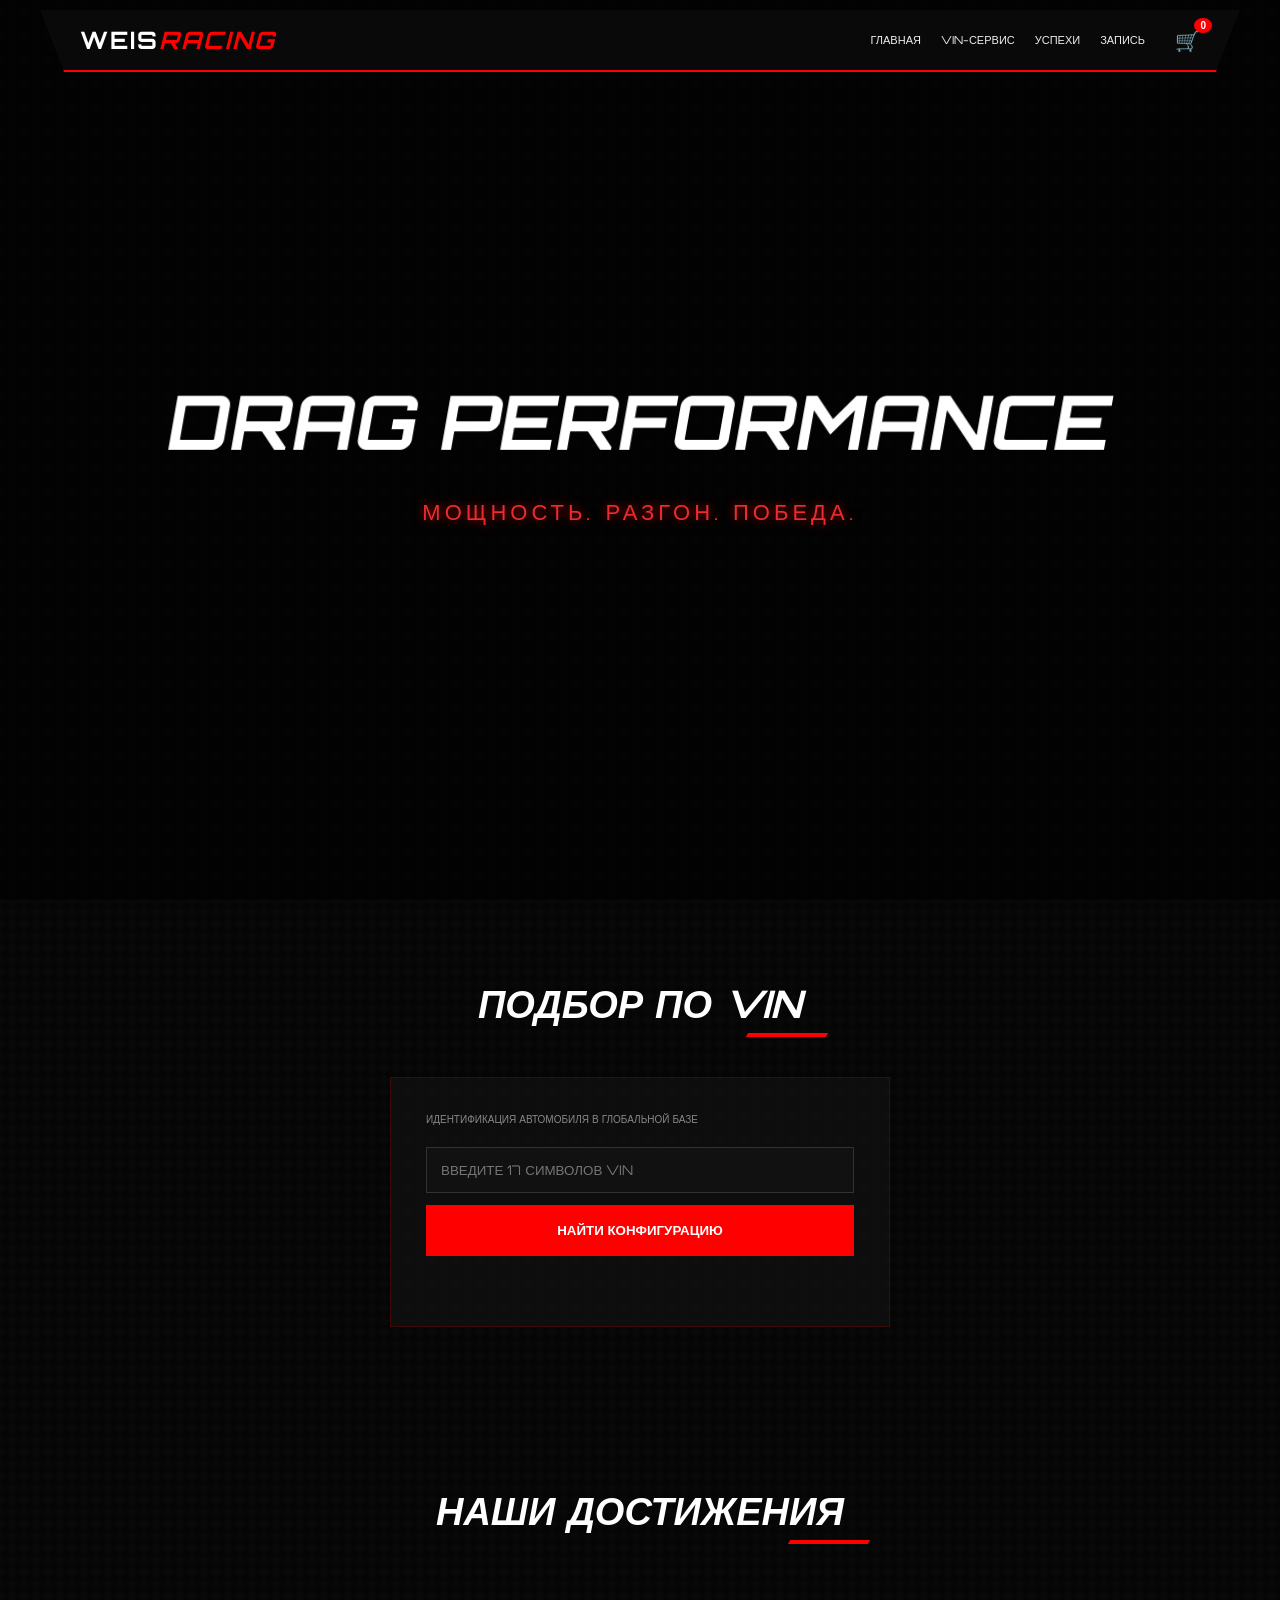
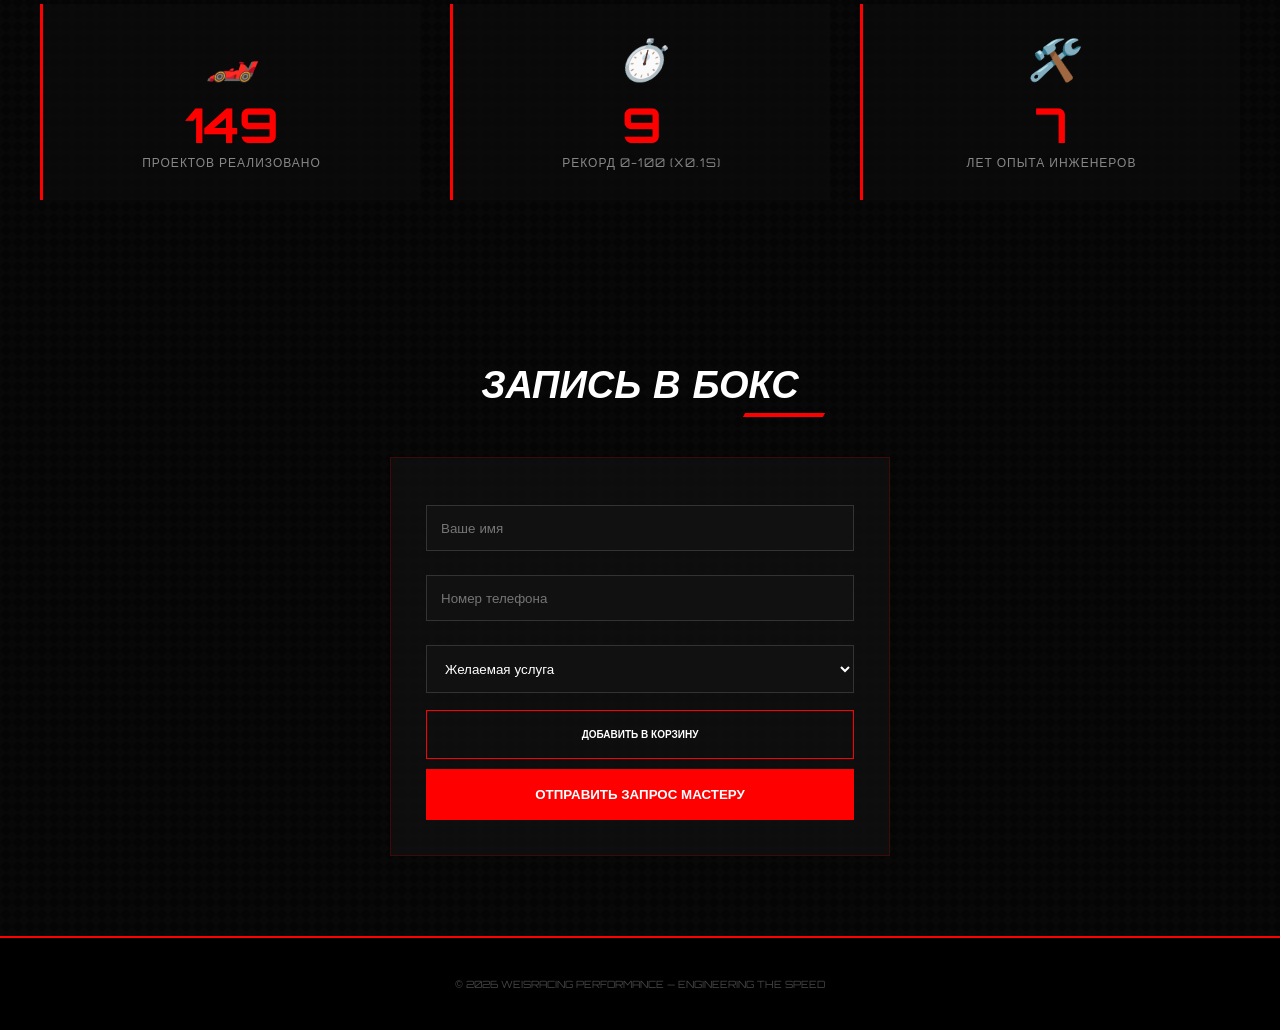
<file: mainPage/index.html>
<!DOCTYPE html>
<html lang="ru">
<head>
    <meta charset="UTF-8">
    <meta name="viewport" content="width=device-width, initial-scale=1.0">
    <title>weisRacing | Drag Performance & Engineering</title>

    <link href="https://fonts.googleapis.com/css2?family=Orbitron:wght@400;700&display=swap" rel="stylesheet">
    <link rel="stylesheet" href="style.css">
</head>
<body>

<div id="sideCart" class="side-cart">
    <div class="cart-header">
        <h3>КОРЗИНА</h3>
        <span class="cart-close" onclick="toggleCart()">×</span>
    </div>
    <div id="cartItemsList" class="cart-items-list">
        </div>
    <div class="cart-footer">
        <div class="total-price">ИТОГО: <span id="cartTotal">0</span> MDL</div>
        <button class="checkout-btn" onclick="location.href='checkout.html'">ОФОРМИТЬ ЗАКАЗ</button>
    </div> </div> <header>
    <div class="header-container">
        <div class="logo">weis<span class="logo-r">Racing</span></div>
        <div class="header-right">
            <nav>
                <a href="#" class="nav-link">Главная</a>
                <a href="#vin" class="nav-link">VIN-Сервис</a>
                <a href="#achievements" class="nav-link">Успехи</a>
                <a href="#booking" class="nav-link">Запись</a>
            </nav>
            <div class="cart-trigger" onclick="toggleCart()">
                🛒 <span class="cart-badge" id="cartBadge">0</span>
            </div>
        </div>
    </div>
</header>

<section class="hero">
    <video autoplay muted loop playsinline>
        <source src="cars.mp4" type="video/mp4">
    </video>
    <h2>DRAG PERFORMANCE</h2>
    <p>Мощность. Разгон. Победа.</p>
</section>

<section id="vin" class="section">
    <h2>Подбор по VIN</h2>
    <div class="card-box">
        <p style="font-size: 10px; color: #888; margin-bottom: 10px; text-transform: uppercase;">Идентификация автомобиля в глобальной базе</p>
        <input type="text" id="vin-input" placeholder="Введите 17 символов VIN" maxlength="17" style="text-transform: uppercase;">
        <button onclick="checkVin()">Найти конфигурацию</button>
        <div id="vin-res" class="res-box"></div>
    </div>
</section>

<section id="achievements" class="section">
    <h2>Наши достижения</h2>
    <div class="stats">
        <div class="stat">
            <i class="stat-icon">🏎️</i>
            <span class="counter" data-target="350">0</span>
            <p>Проектов реализовано</p>
        </div>
        <div class="stat">
            <i class="stat-icon">⏱️</i>
            <span class="counter" data-target="21">0</span>
            <p>Рекорд 0-100 (x0.1s)</p>
        </div>
        <div class="stat">
            <i class="stat-icon">🛠️</i>
            <span class="counter" data-target="15">0</span>
            <p>Лет опыта инженеров</p>
        </div>
    </div>
</section>

<section id="booking" class="section">
    <h2>Запись в бокс</h2>
    <div class="card-box">
        <form onsubmit="event.preventDefault(); alert('Заявка принята! Инженер свяжется с вами в ближайшее время.');">
            <input type="text" placeholder="Ваше имя" required>
            <input type="tel" placeholder="Номер телефона" required>
            <select id="serviceSelect" required>
                <option value="" disabled selected>Желаемая услуга</option>
                <option data-price="25000">Чип-тюнинг Stage 1</option>
                <option data-price="45000">Чип-тюнинг Stage 2</option>
                <option data-price="15000">Диагностика ЭБУ</option>
            </select>
            <button type="button" class="add-to-cart-btn" onclick="addToCartFromForm()">Добавить в корзину</button>
            <button type="submit" style="margin-top: 10px;">Отправить запрос мастеру</button>
        </form>
    </div>
</section>

<footer>
    <p>© 2026 WEISRACING PERFORMANCE — ENGINEERING THE SPEED</p>
</footer>

<script src="script.js"></script>
</body>
</html>
</file>
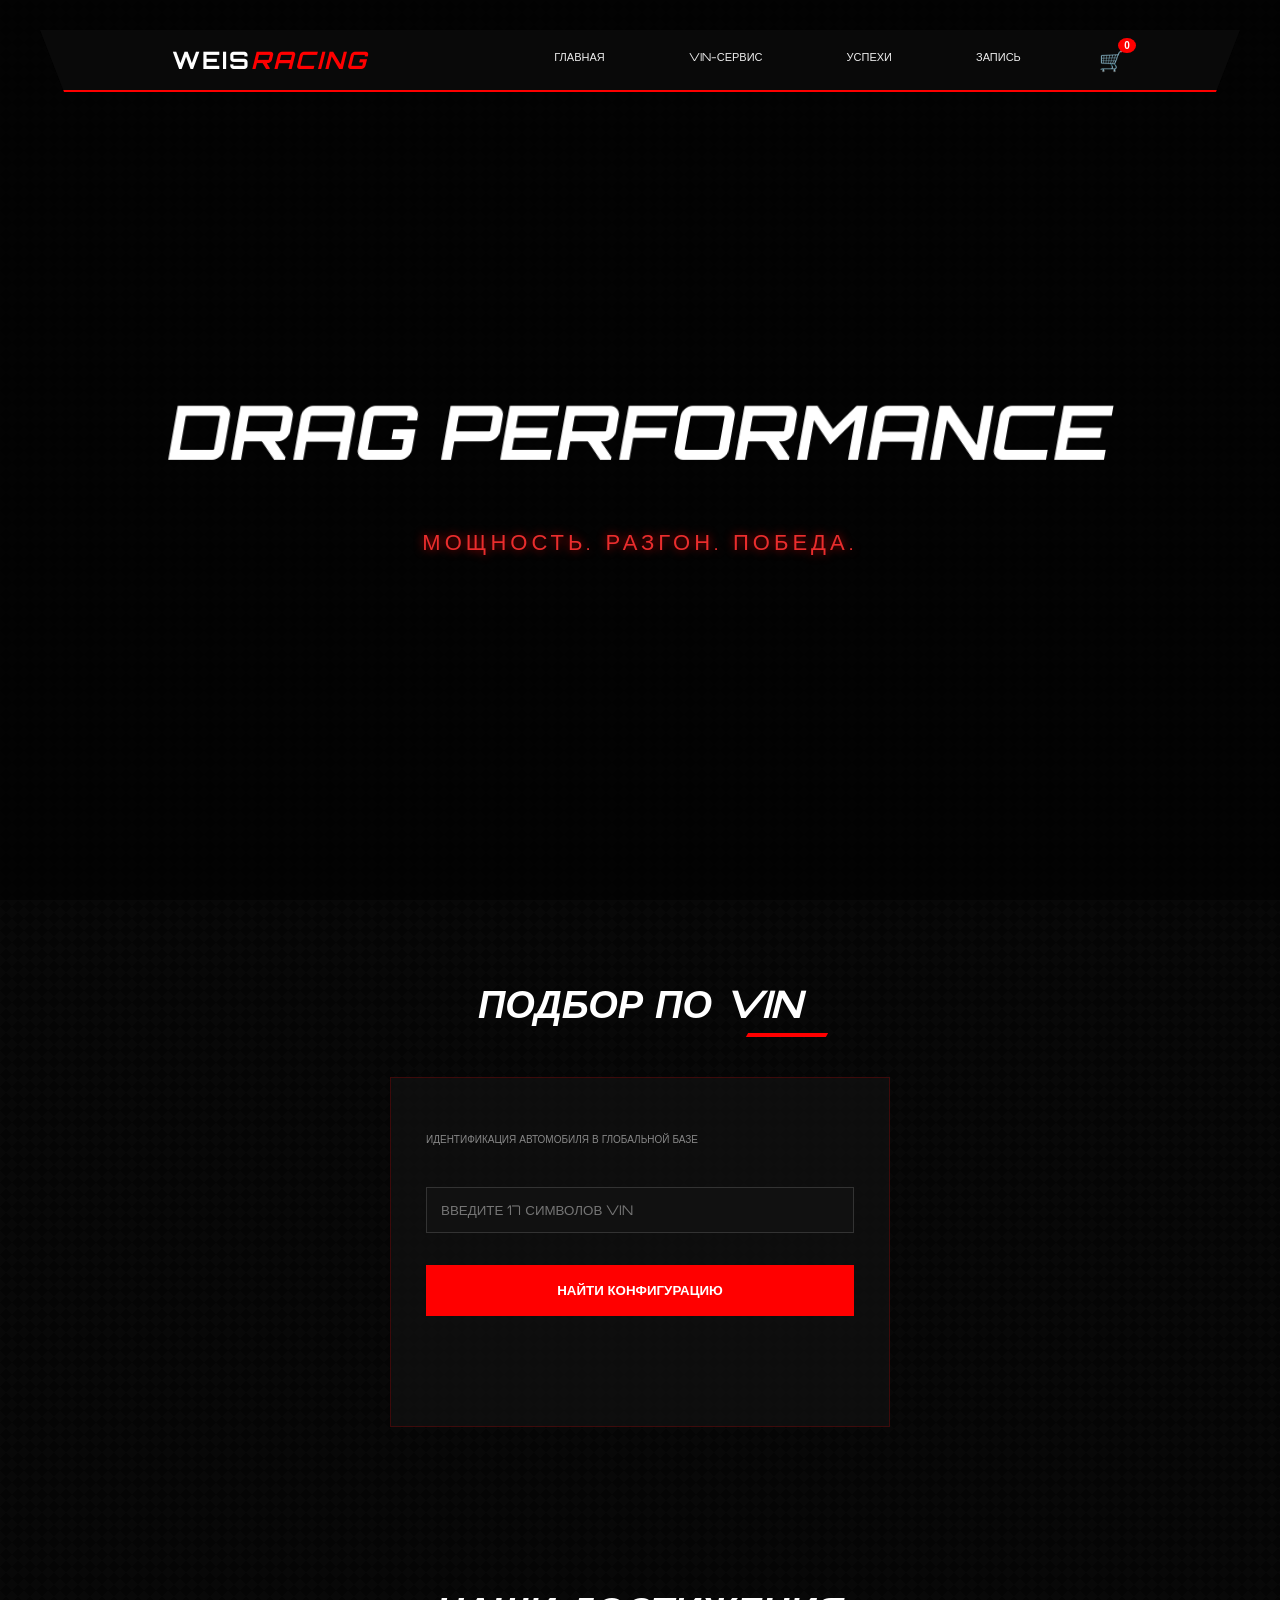
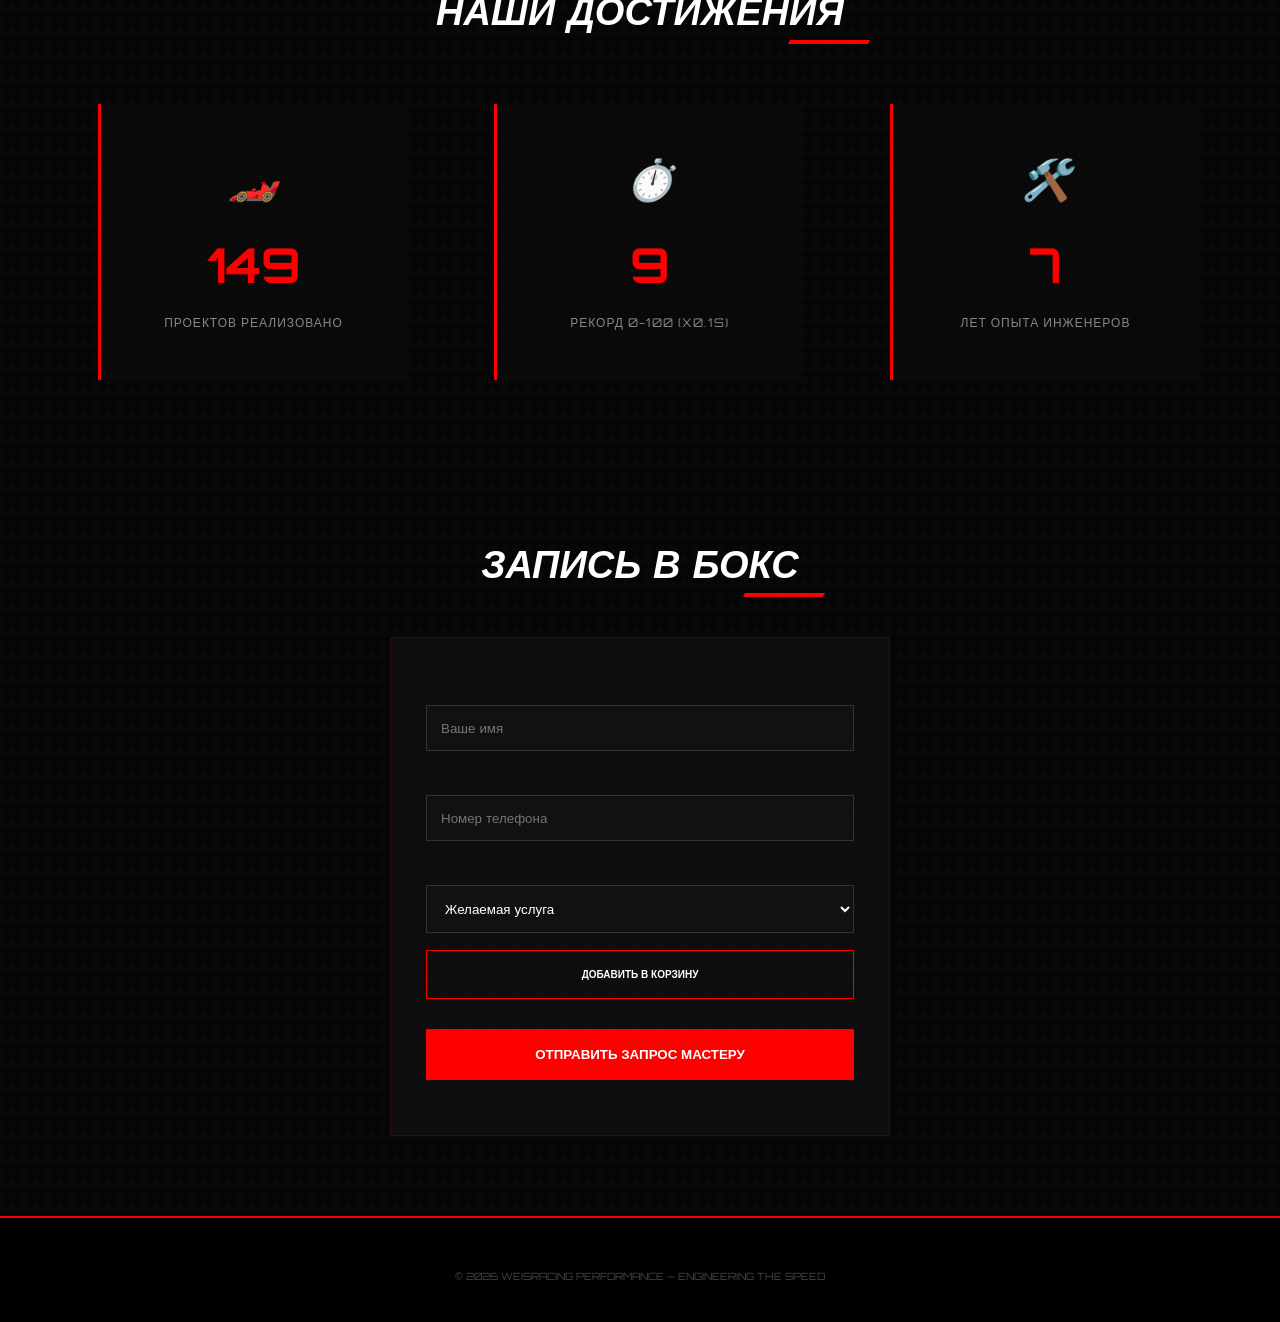
<file: WeisRacing.html>
<!DOCTYPE html>
<html lang="ru">
<head>
    <meta charset="UTF-8">
    <meta name="viewport" content="width=device-width, initial-scale=1.0">
    <title>weisRacing | Drag Performance & Engineering</title>

    <link href="https://fonts.googleapis.com/css2?family=Orbitron:wght@400;700&display=swap" rel="stylesheet">

    <style>
        /* --- ГЛОБАЛЬНЫЕ СТИЛИ --- */
        * { margin: 0; padding: 0; box-sizing: border-box; }
        html { scroll-behavior: smooth; }
        ::-webkit-scrollbar { width: 8px; }
        ::-webkit-scrollbar-track { background: #050505; }
        ::-webkit-scrollbar-thumb { background: red; border-radius: 10px; }

        body { 
            font-family: 'Orbitron', sans-serif; 
            background-color: #050505;
            background-image: 
                linear-gradient(45deg, #080808 25%, transparent 25%), 
                linear-gradient(-45deg, #080808 25%, transparent 25%), 
                linear-gradient(45deg, transparent 75%, #080808 75%), 
                linear-gradient(-45deg, transparent 75%, #080808 75%);
            background-size: 12px 12px;
            color: white; 
            overflow-x: hidden;
        }

        /* --- АНИМАЦИИ --- */
        @keyframes heroEnter {
            0% { opacity: 0; transform: skewX(-10deg) scale(1.3); filter: blur(15px); }
            100% { opacity: 1; transform: skewX(-10deg) scale(1); filter: blur(0); }
        }

        @keyframes fadeInUp {
            0% { opacity: 0; transform: translateY(20px); }
            100% { opacity: 1; transform: translateY(0); }
        }

        /* --- ШАПКА --- */
        header { position: fixed; width: 100%; top: 0; z-index: 1000; background: transparent; padding: 10px 0; }
        .header-container {
            max-width: 1200px; margin: 0 auto; background: rgba(10, 10, 10, 0.96);
            backdrop-filter: blur(15px); display: flex; justify-content: space-between;
            align-items: center; padding: 15px 40px; border-bottom: 2px solid red;
            clip-path: polygon(0 0, 100% 0, 98% 100%, 2% 100%);
        }
        .logo { font-size: 24px; font-weight: 700; text-transform: uppercase; letter-spacing: 2px; }
        .logo-r { color: red; font-style: italic; }
        
        .header-right { display: flex; align-items: center; gap: 30px; }
        nav { display: flex; gap: 20px; }
        nav .nav-link { color: #eee; text-decoration: none; font-size: 11px; text-transform: uppercase; transition: 0.3s; }
        nav .nav-link:hover { color: red; }

        /* СТИЛЬ КОРЗИНЫ В ШАПКЕ */
        .cart-trigger { position: relative; cursor: pointer; font-size: 20px; transition: 0.3s; }
        .cart-trigger:hover { color: red; transform: scale(1.1); }
        .cart-badge { 
            position: absolute; top: -10px; right: -12px; background: red; color: white; 
            font-size: 10px; padding: 2px 6px; border-radius: 50%; font-family: sans-serif; font-weight: bold;
        }

        /* --- HERO --- */
        .hero { height: 100vh; display: flex; flex-direction: column; align-items: center; justify-content: center; position: relative; overflow: hidden; text-align: center; }
        .hero video { position: absolute; width: 100%; height: 100%; object-fit: cover; z-index: 0; }
        .hero::after { content: ''; position: absolute; width: 100%; height: 100%; background: rgba(0,0,0,0.6); z-index: 1; }
        
        .hero h2 {
            font-size: clamp(32px, 8vw, 75px); z-index: 2; text-transform: uppercase; 
            transform: skewX(-10deg); filter: drop-shadow(0 0 15px rgba(255, 0, 0, 0.8));
            animation: heroEnter 1.2s ease-out forwards;
        }
        
        .hero p {
            margin-top: 30px; font-size: clamp(14px, 4vw, 22px); z-index: 2; 
            text-transform: uppercase; letter-spacing: 4px; 
            color: rgba(255, 50, 50, 0.9); text-shadow: 0 0 10px rgba(255, 0, 0, 0.7);
            opacity: 0; animation: fadeInUp 1s ease-out 0.8s forwards;
        }

        /* --- СЕКЦИИ --- */
        .section { padding: 80px 20px; text-align: center; }
        .section h2 { font-size: clamp(24px, 5vw, 38px); text-transform: uppercase; margin-bottom: 50px; font-style: italic; position: relative; display: inline-block; }
        .section h2::after { content: ''; position: absolute; bottom: -10px; right: -25px; width: 80px; height: 4px; background: red; transform: skewX(-30deg); }

        /* --- ДОСТИЖЕНИЯ --- */
        .stats { display: flex; justify-content: center; gap: 30px; margin-top: 20px; flex-wrap: wrap; max-width: 1200px; margin-left: auto; margin-right: auto; }
        .stat { 
            flex: 1; min-width: 250px; padding: 30px; background: rgba(10,10,10,0.8); 
            border-left: 3px solid red; opacity: 0; transform: translateY(30px); transition: 0.8s ease-out;
        }
        .stat.active { opacity: 1; transform: translateY(0); }
        .stat-icon { font-size: 40px; display: block; margin-bottom: 10px; }
        .stat span { display: block; font-size: 48px; color: red; font-weight: bold; }
        .stat p { font-size: 12px; color: #888; text-transform: uppercase; letter-spacing: 1px; }

        /* --- КАРТОЧКИ ФОРМ --- */
        .card-box { 
            max-width: 500px; margin: 0 auto; text-align: left; padding: 35px; 
            background: rgba(15, 15, 15, 0.9); border: 1px solid rgba(255, 0, 0, 0.2); 
            transition: 0.4s; position: relative;
        }
        .card-box input, .card-box select { width: 100%; padding: 14px; margin: 12px 0; background: #111; border: 1px solid #333; color: white; font-family: inherit; outline: none; }
        .card-box button { width: 100%; padding: 18px; background: red; border: none; color: white; font-weight: bold; cursor: pointer; text-transform: uppercase; transition: 0.3s; }
        .card-box button:hover { background: #b30000; }

        /* Кнопка "В корзину" внутри селекта/формы */
        .add-to-cart-btn { background: transparent !important; border: 1px solid red !important; margin-top: 5px !important; font-size: 10px; }
        .add-to-cart-btn:hover { background: red !important; }

        .res-box { margin-top: 15px; font-size: 13px; color: #aaa; min-height: 20px; }

        /* --- ВЫЕЗЖАЮЩАЯ КОРЗИНА --- */
        .side-cart {
            position: fixed; top: 0; right: -400px; width: 380px; height: 100%;
            background: rgba(5, 5, 5, 0.98); backdrop-filter: blur(20px);
            z-index: 2000; transition: 0.5s cubic-bezier(0.4, 0, 0.2, 1);
            border-left: 2px solid red; padding: 40px;
            display: flex; flex-direction: column;
        }
        .side-cart.open { right: 0; }
        .cart-header { display: flex; justify-content: space-between; align-items: center; border-bottom: 1px solid #222; padding-bottom: 20px; margin-bottom: 20px; }
        .cart-close { cursor: pointer; color: red; font-size: 24px; }
        .cart-items-list { flex-grow: 1; overflow-y: auto; }
        .cart-item { display: flex; justify-content: space-between; align-items: center; background: #111; padding: 15px; margin-bottom: 10px; border-left: 2px solid red; }
        .cart-item-title { font-size: 12px; text-transform: uppercase; }
        .cart-item-remove { color: #555; cursor: pointer; transition: 0.3s; }
        .cart-item-remove:hover { color: red; }
        .cart-footer { border-top: 1px solid #222; padding-top: 20px; }
        .total-price { font-size: 20px; text-align: right; margin-bottom: 20px; }
        .checkout-btn { width: 100%; padding: 15px; background: red; color: white; border: none; font-weight: bold; text-transform: uppercase; cursor: pointer; }

        footer { padding: 40px; background: #000; border-top: 2px solid red; text-align: center; color: #444; font-size: 10px; }

        @media (max-width: 768px) {
            .header-container { clip-path: none; flex-direction: column; }
            .hero h2 { font-size: 32px; }
            .side-cart { width: 100%; right: -100%; }
        }
    </style>
</head>
<body>

<div id="sideCart" class="side-cart">
    <div class="cart-header">
        <h3>КОРЗИНА</h3>
        <span class="cart-close" onclick="toggleCart()">×</span>
    </div>
    <div id="cartItemsList" class="cart-items-list">
        </div>
    <div class="cart-footer">
        <div class="total-price">ИТОГО: <span id="cartTotal">0</span> ₽</div>
        <button class="checkout-btn" onclick="alert('Переход к оплате...')">ОФОРМИТЬ ЗАКАЗ</button>
    </div>
</div>

<header>
    <div class="header-container">
        <div class="logo">weis<span class="logo-r">Racing</span></div>
        <div class="header-right">
            <nav>
                <a href="#" class="nav-link">Главная</a>
                <a href="#vin" class="nav-link">VIN-Сервис</a>
                <a href="#achievements" class="nav-link">Успехи</a>
                <a href="#booking" class="nav-link">Запись</a>
            </nav>
            <div class="cart-trigger" onclick="toggleCart()">
                🛒 <span class="cart-badge" id="cartBadge">0</span>
            </div>
        </div>
    </div>
</header>

<section class="hero">
    <video autoplay muted loop playsinline><source src="../vids/cars.mp4" type="video/mp4"></video>
    <h2>DRAG PERFORMANCE</h2>
    <p>Мощность. Разгон. Победа.</p>
</section>

<section id="vin" class="section">
    <h2>Подбор по VIN</h2>
    <div class="card-box">
        <p style="font-size: 10px; color: #888; margin-bottom: 10px; text-transform: uppercase;">Идентификация автомобиля в глобальной базе</p>
        <input type="text" id="vin-input" placeholder="Введите 17 символов VIN" maxlength="17" style="text-transform: uppercase;">
        <button onclick="checkVin()">Найти конфигурацию</button>
        <div id="vin-res" class="res-box"></div>
    </div>
</section>

<section id="achievements" class="section">
    <h2>Наши достижения</h2>
    <div class="stats">
        <div class="stat">
            <i class="stat-icon">🏎️</i>
            <span class="counter" data-target="350">0</span>
            <p>Проектов реализовано</p>
        </div>
        <div class="stat">
            <i class="stat-icon">⏱️</i>
            <span class="counter" data-target="21">0</span>
            <p>Рекорд 0-100 (x0.1s)</p>
        </div>
        <div class="stat">
            <i class="stat-icon">🛠️</i>
            <span class="counter" data-target="15">0</span>
            <p>Лет опыта инженеров</p>
        </div>
    </div>
</section>

<section id="booking" class="section">
    <h2>Запись в бокс</h2>
    <div class="card-box">
        <form onsubmit="event.preventDefault(); alert('Заявка принята! Инженер свяжется с вами в ближайшее время.');">
            <input type="text" placeholder="Ваше имя" required>
            <input type="tel" placeholder="Номер телефона" required>
            <select id="serviceSelect" required>
                <option value="" disabled selected>Желаемая услуга</option>
                <option data-price="25000">Чип-тюнинг Stage 1</option>
                <option data-price="45000">Чип-тюнинг Stage 2</option>
                <option data-price="15000">Диагностика ЭБУ</option>
            </select>
            <button type="button" class="add-to-cart-btn" onclick="addToCartFromForm()">Добавить в корзину</button>
            <button type="submit" style="margin-top: 10px;">Отправить запрос мастеру</button>
        </form>
    </div>
</section>

<footer>
    <p>© 2026 WEISRACING PERFORMANCE — ENGINEERING THE SPEED</p>
</footer>

<script>
// ЛОГИКА КОРЗИНЫ
let cart = JSON.parse(localStorage.getItem('weisCart')) || [];

function toggleCart() {
    document.getElementById('sideCart').classList.toggle('open');
}

function addToCartFromForm() {
    const select = document.getElementById('serviceSelect');
    const selectedOption = select.options[select.selectedIndex];
    
    if (select.value === "") {
        alert("Выберите услугу!");
        return;
    }

    const item = {
        id: Date.now(),
        name: selectedOption.text,
        price: parseInt(selectedOption.getAttribute('data-price'))
    };

    cart.push(item);
    updateCartUI();
    if(!document.getElementById('sideCart').classList.contains('open')) toggleCart();
}

function removeFromCart(id) {
    cart = cart.filter(item => item.id !== id);
    updateCartUI();
}

function updateCartUI() {
    const list = document.getElementById('cartItemsList');
    const badge = document.getElementById('cartBadge');
    const total = document.getElementById('cartTotal');
    
    list.innerHTML = '';
    let totalPrice = 0;

    cart.forEach(item => {
        totalPrice += item.price;
        list.innerHTML += `
            <div class="cart-item">
                <div class="cart-item-info">
                    <div class="cart-item-title">${item.name}</div>
                    <div style="color:red; font-size:12px;">${item.price.toLocaleString()} ₽</div>
                </div>
                <div class="cart-item-remove" onclick="removeFromCart(${item.id})">×</div>
            </div>
        `;
    });

    badge.innerText = cart.length;
    total.innerText = totalPrice.toLocaleString();
    localStorage.setItem('weisCart', JSON.stringify(cart));
}

// Инициализация корзины при загрузке
updateCartUI();

// ЛОГИКА VIN
async function checkVin() {
    const vin = document.getElementById('vin-input').value.toUpperCase();
    const res = document.getElementById('vin-res');
    if(vin.length !== 17) { res.innerHTML = "<span style='color:red'>ОШИБКА: НУЖНО 17 СИМВОЛОВ</span>"; return; }
    
    res.innerText = "ЗАПРОС К СЕРВЕРУ NHTSA...";
    try {
        const response = await fetch(`https://vpic.nhtsa.dot.gov/api/vehicles/decodevin/${vin}?format=json`);
        const data = await response.json();
        const brand = data.Results.find(i => i.VariableId === 26)?.Value;
        const model = data.Results.find(i => i.VariableId === 28)?.Value;
        const year = data.Results.find(i => i.VariableId === 29)?.Value;

        if(brand) {
            res.innerHTML = `НАЙДЕНО: <span style="color:white">${year || ''} ${brand} ${model || ''}</span><br><p style="color:red; font-size:10px; margin-top:5px;">ДАННЫЕ ПЕРЕДАНЫ МАСТЕРУ ДЛЯ ОЦЕНКИ STAGE</p>`;
        } else { res.innerText = "АВТОМОБИЛЬ НЕ НАЙДЕН В БАЗЕ"; }
    } catch(e) { res.innerText = "ОШИБКА ПОДКЛЮЧЕНИЯ К БАЗЕ"; }
}

// АНИМАЦИЯ ДОСТИЖЕНИЙ
const statsSection = document.querySelector('.stats');
const statCards = document.querySelectorAll('.stat');
const counters = document.querySelectorAll('.counter');
let started = false;

function startCounters() {
    counters.forEach(c => {
        const target = +c.dataset.target;
        let current = 0;
        const increment = target / 40;
        const update = () => {
            current += increment;
            if (current < target) {
                c.innerText = Math.ceil(current);
                setTimeout(update, 40);
            } else { c.innerText = target; }
        };
        update();
    });
}

window.addEventListener('scroll', () => {
    const rect = statsSection.getBoundingClientRect();
    if (!started && rect.top < window.innerHeight - 100) {
        started = true;
        statCards.forEach((card, index) => {
            setTimeout(() => card.classList.add('active'), index * 200);
        });
        startCounters();
    }
});
</script>

</body>
</html>
</file>
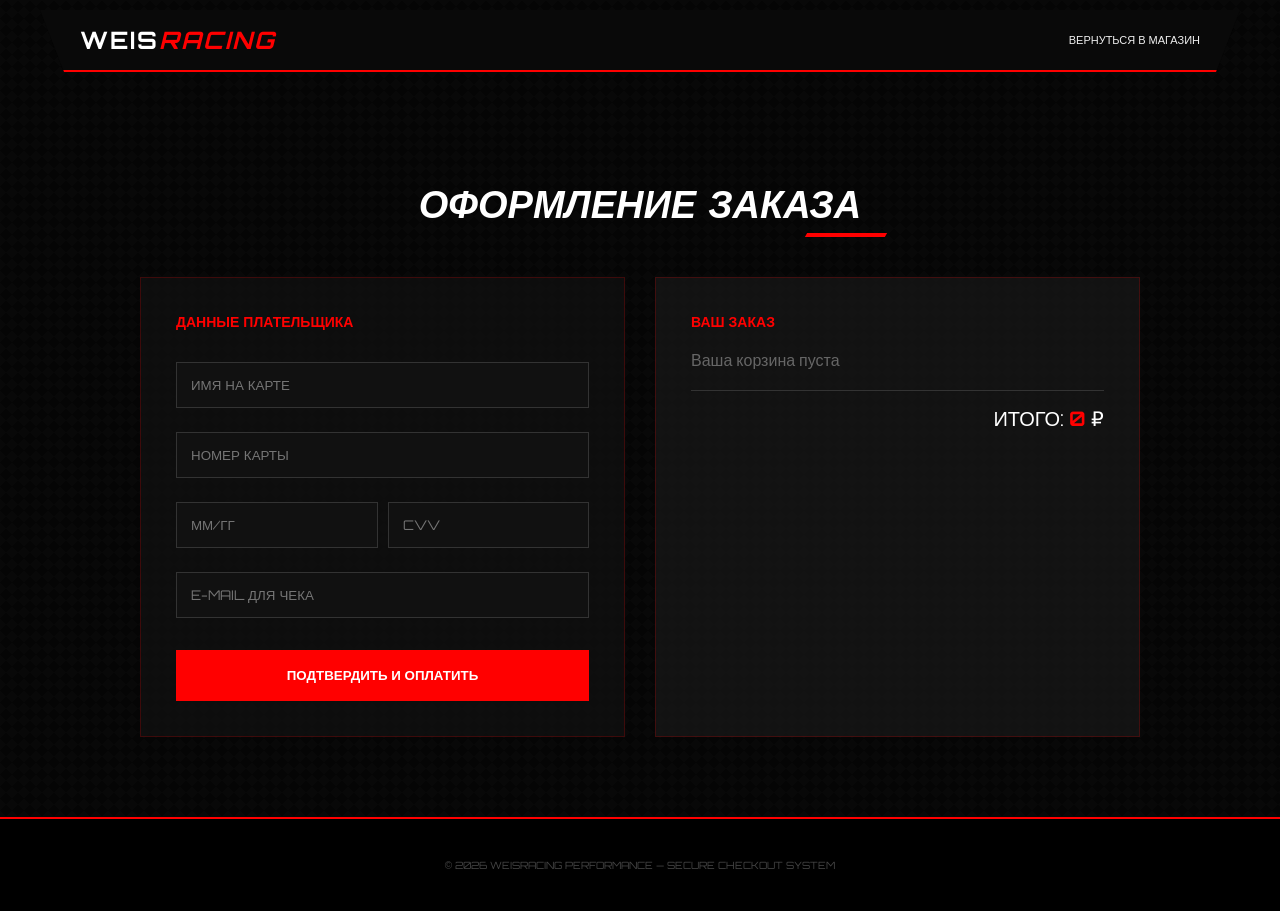
<file: mainPage/checkout.html>
<!DOCTYPE html>
<html lang="ru">
<head>
    <meta charset="UTF-8">
    <meta name="viewport" content="width=device-width, initial-scale=1.0">
    <title>Оплата | weisRacing Performance</title>
    <link href="https://fonts.googleapis.com/css2?family=Orbitron:wght@400;700&display=swap" rel="stylesheet">
    <link rel="stylesheet" href="style.css">
</head>
<body>

<header>
    <div class="header-container">
        <div class="logo" onclick="location.href='index.html'" style="cursor:pointer">
            weis<span class="logo-r">Racing</span>
        </div>
        <nav>
            <a href="index.html" class="nav-link">Вернуться в магазин</a>
        </nav>
    </div>
</header>

<section class="section" style="margin-top: 100px;">
    <h2>Оформление заказа</h2>
    
    <div style="display: flex; flex-wrap: wrap; justify-content: center; gap: 30px; max-width: 1000px; margin: 0 auto;">
        
        <div class="card-box" style="flex: 1; min-width: 320px;">
            <h3 style="margin-bottom: 20px; font-size: 14px; color: red;">ДАННЫЕ ПЛАТЕЛЬЩИКА</h3>
            <form id="paymentForm" onsubmit="processPayment(event)">
                <input type="text" placeholder="ИМЯ НА КАРТЕ" required style="text-transform: uppercase;">
                <input type="text" id="cardNumber" placeholder="НОМЕР КАРТЫ" maxlength="19" required>
                <div style="display: flex; gap: 10px;">
                    <input type="text" placeholder="ММ/ГГ" maxlength="5" required>
                    <input type="password" placeholder="CVV" maxlength="3" required>
                </div>
                <input type="email" placeholder="E-MAIL ДЛЯ ЧЕКА" required>
                <button type="submit" style="margin-top: 20px;">ПОДТВЕРДИТЬ И ОПЛАТИТЬ</button>
            </form>
        </div>

        <div class="card-box" style="flex: 1; min-width: 320px; background: rgba(20,20,20,0.9);">
            <h3 style="margin-bottom: 20px; font-size: 14px; color: red;">ВАШ ЗАКАЗ</h3>
            <div id="checkoutItems" style="margin-bottom: 20px;">
                </div>
            <div style="border-top: 1px solid #333; padding-top: 15px; font-size: 20px; text-align: right;">
                ИТОГО: <span id="checkoutTotal" style="color: red; font-weight: bold;">0</span> ₽
            </div>
        </div>

    </div>
</section>

<footer>
    <p>© 2026 WEISRACING PERFORMANCE — SECURE CHECKOUT SYSTEM</p>
</footer>

<script src="script.js"></script>
<script>
    // Специфичная логика для страницы оплаты
    document.addEventListener('DOMContentLoaded', () => {
        renderCheckout();
        
        // Маска для номера карты
        document.getElementById('cardNumber').addEventListener('input', function (e) {
            e.target.value = e.target.value.replace(/[^\d]/g, '').replace(/(.{4})/g, '$1 ').trim();
        });
    });

    function renderCheckout() {
        const container = document.getElementById('checkoutItems');
        const totalEl = document.getElementById('checkoutTotal');
        const savedCart = JSON.parse(localStorage.getItem('weisCart')) || [];
        
        if (savedCart.length === 0) {
            container.innerHTML = "<p style='color: #666;'>Ваша корзина пуста</p>";
            return;
        }

        let total = 0;
        container.innerHTML = savedCart.map(item => {
            total += item.price;
            return `
                <div style="display: flex; justify-content: space-between; margin-bottom: 10px; font-size: 12px; border-bottom: 1px solid #222; padding-bottom: 5px;">
                    <span>${item.name}</span>
                    <span style="color: red;">${item.price.toLocaleString()} ₽</span>
                </div>
            `;
        }).join('');
        
        totalEl.innerText = total.toLocaleString();
    }

    function processPayment(e) {
        e.preventDefault();
        alert('Платеж обрабатывается через защищенный шлюз weisRacing...\nСпасибо за доверие!');
        localStorage.removeItem('weisCart');
        window.location.href = 'index.html';
    }
</script>

</body>
</html>
</file>
<file: mainPage/style.css>
/* --- ГЛОБАЛЬНЫЕ СТИЛИ --- */
* { margin: 0; padding: 0; box-sizing: border-box; }
html { scroll-behavior: smooth; }
::-webkit-scrollbar { width: 8px; }
::-webkit-scrollbar-track { background: #050505; }
::-webkit-scrollbar-thumb { background: red; border-radius: 10px; }

body { 
    font-family: 'Orbitron', sans-serif; 
    background-color: #050505;
    background-image: 
        linear-gradient(45deg, #080808 25%, transparent 25%), 
        linear-gradient(-45deg, #080808 25%, transparent 25%), 
        linear-gradient(45deg, transparent 75%, #080808 75%), 
        linear-gradient(-45deg, transparent 75%, #080808 75%);
    background-size: 12px 12px;
    color: white; 
    overflow-x: hidden;
}

/* --- АНИМАЦИИ --- */
@keyframes heroEnter {
    0% { opacity: 0; transform: skewX(-10deg) scale(1.3); filter: blur(15px); }
    100% { opacity: 1; transform: skewX(-10deg) scale(1); filter: blur(0); }
}

@keyframes fadeInUp {
    0% { opacity: 0; transform: translateY(20px); }
    100% { opacity: 1; transform: translateY(0); }
}

/* --- ШАПКА --- */
header { position: fixed; width: 100%; top: 0; z-index: 1000; background: transparent; padding: 10px 0; }
.header-container {
    max-width: 1200px; margin: 0 auto; background: rgba(10, 10, 10, 0.96);
    backdrop-filter: blur(15px); display: flex; justify-content: space-between;
    align-items: center; padding: 15px 40px; border-bottom: 2px solid red;
    clip-path: polygon(0 0, 100% 0, 98% 100%, 2% 100%);
}
.logo { font-size: 24px; font-weight: 700; text-transform: uppercase; letter-spacing: 2px; }
.logo-r { color: red; font-style: italic; }

.header-right { display: flex; align-items: center; gap: 30px; }
nav { display: flex; gap: 20px; }
nav .nav-link { color: #eee; text-decoration: none; font-size: 11px; text-transform: uppercase; transition: 0.3s; }
nav .nav-link:hover { color: red; }

/* КОРЗИНА В ШАПКЕ */
.cart-trigger { position: relative; cursor: pointer; font-size: 20px; transition: 0.3s; }
.cart-trigger:hover { color: red; transform: scale(1.1); }
.cart-badge { 
    position: absolute; top: -10px; right: -12px; background: red; color: white; 
    font-size: 10px; padding: 2px 6px; border-radius: 50%; font-family: sans-serif; font-weight: bold;
}

/* --- HERO --- */
.hero { height: 100vh; display: flex; flex-direction: column; align-items: center; justify-content: center; position: relative; overflow: hidden; text-align: center; }
.hero video { position: absolute; width: 100%; height: 100%; object-fit: cover; z-index: 0; }
.hero::after { content: ''; position: absolute; width: 100%; height: 100%; background: rgba(0,0,0,0.6); z-index: 1; }

.hero h2 {
    font-size: clamp(32px, 8vw, 75px); z-index: 2; text-transform: uppercase; 
    transform: skewX(-10deg); filter: drop-shadow(0 0 15px rgba(255, 0, 0, 0.8));
    animation: heroEnter 1.2s ease-out forwards;
}

.hero p {
    margin-top: 30px; font-size: clamp(14px, 4vw, 22px); z-index: 2; 
    text-transform: uppercase; letter-spacing: 4px; 
    color: rgba(255, 50, 50, 0.9); text-shadow: 0 0 10px rgba(255, 0, 0, 0.7);
    opacity: 0; animation: fadeInUp 1s ease-out 0.8s forwards;
}

/* --- СЕКЦИИ --- */
.section { padding: 80px 20px; text-align: center; }
.section h2 { font-size: clamp(24px, 5vw, 38px); text-transform: uppercase; margin-bottom: 50px; font-style: italic; position: relative; display: inline-block; }
.section h2::after { content: ''; position: absolute; bottom: -10px; right: -25px; width: 80px; height: 4px; background: red; transform: skewX(-30deg); }

/* --- ДОСТИЖЕНИЯ --- */
.stats { display: flex; justify-content: center; gap: 30px; margin-top: 20px; flex-wrap: wrap; max-width: 1200px; margin-left: auto; margin-right: auto; }
.stat { 
    flex: 1; min-width: 250px; padding: 30px; background: rgba(10,10,10,0.8); 
    border-left: 3px solid red; opacity: 0; transform: translateY(30px); transition: 0.8s ease-out;
}
.stat.active { opacity: 1; transform: translateY(0); }
.stat-icon { font-size: 40px; display: block; margin-bottom: 10px; }
.stat span { display: block; font-size: 48px; color: red; font-weight: bold; }
.stat p { font-size: 12px; color: #888; text-transform: uppercase; letter-spacing: 1px; }

/* --- КАРТОЧКИ ФОРМ --- */
.card-box { 
    max-width: 500px; margin: 0 auto; text-align: left; padding: 35px; 
    background: rgba(15, 15, 15, 0.9); border: 1px solid rgba(255, 0, 0, 0.2); 
    transition: 0.4s; position: relative;
}
.card-box input, .card-box select { width: 100%; padding: 14px; margin: 12px 0; background: #111; border: 1px solid #333; color: white; font-family: inherit; outline: none; }
.card-box button { width: 100%; padding: 18px; background: red; border: none; color: white; font-weight: bold; cursor: pointer; text-transform: uppercase; transition: 0.3s; }
.card-box button:hover { background: #b30000; }

.add-to-cart-btn { background: transparent !important; border: 1px solid red !important; margin-top: 5px !important; font-size: 10px; }
.add-to-cart-btn:hover { background: red !important; }

.res-box { margin-top: 15px; font-size: 13px; color: #aaa; min-height: 20px; }

/* --- ВЫЕЗЖАЮЩАЯ КОРЗИНА --- */
.side-cart {
    position: fixed; top: 0; right: -400px; width: 380px; height: 100%;
    background: rgba(5, 5, 5, 0.98); backdrop-filter: blur(20px);
    z-index: 2000; transition: 0.5s cubic-bezier(0.4, 0, 0.2, 1);
    border-left: 2px solid red; padding: 40px;
    display: flex; flex-direction: column;
}
.side-cart.open { right: 0; }
.cart-header { display: flex; justify-content: space-between; align-items: center; border-bottom: 1px solid #222; padding-bottom: 20px; margin-bottom: 20px; }
.cart-close { cursor: pointer; color: red; font-size: 24px; }
.cart-items-list { flex-grow: 1; overflow-y: auto; }
.cart-item { display: flex; justify-content: space-between; align-items: center; background: #111; padding: 15px; margin-bottom: 10px; border-left: 2px solid red; }
.cart-item-title { font-size: 12px; text-transform: uppercase; }
.cart-item-remove { color: #555; cursor: pointer; transition: 0.3s; }
.cart-item-remove:hover { color: red; }
.cart-footer { border-top: 1px solid #222; padding-top: 20px; }
.total-price { font-size: 20px; text-align: right; margin-bottom: 20px; }
.checkout-btn { width: 100%; padding: 15px; background: red; color: white; border: none; font-weight: bold; text-transform: uppercase; cursor: pointer; }

footer { padding: 40px; background: #000; border-top: 2px solid red; text-align: center; color: #444; font-size: 10px; }

@media (max-width: 768px) {
    .header-container { clip-path: none; flex-direction: column; }
    .hero h2 { font-size: 32px; }
    .side-cart { width: 100%; right: -100%; }
}
</file>
